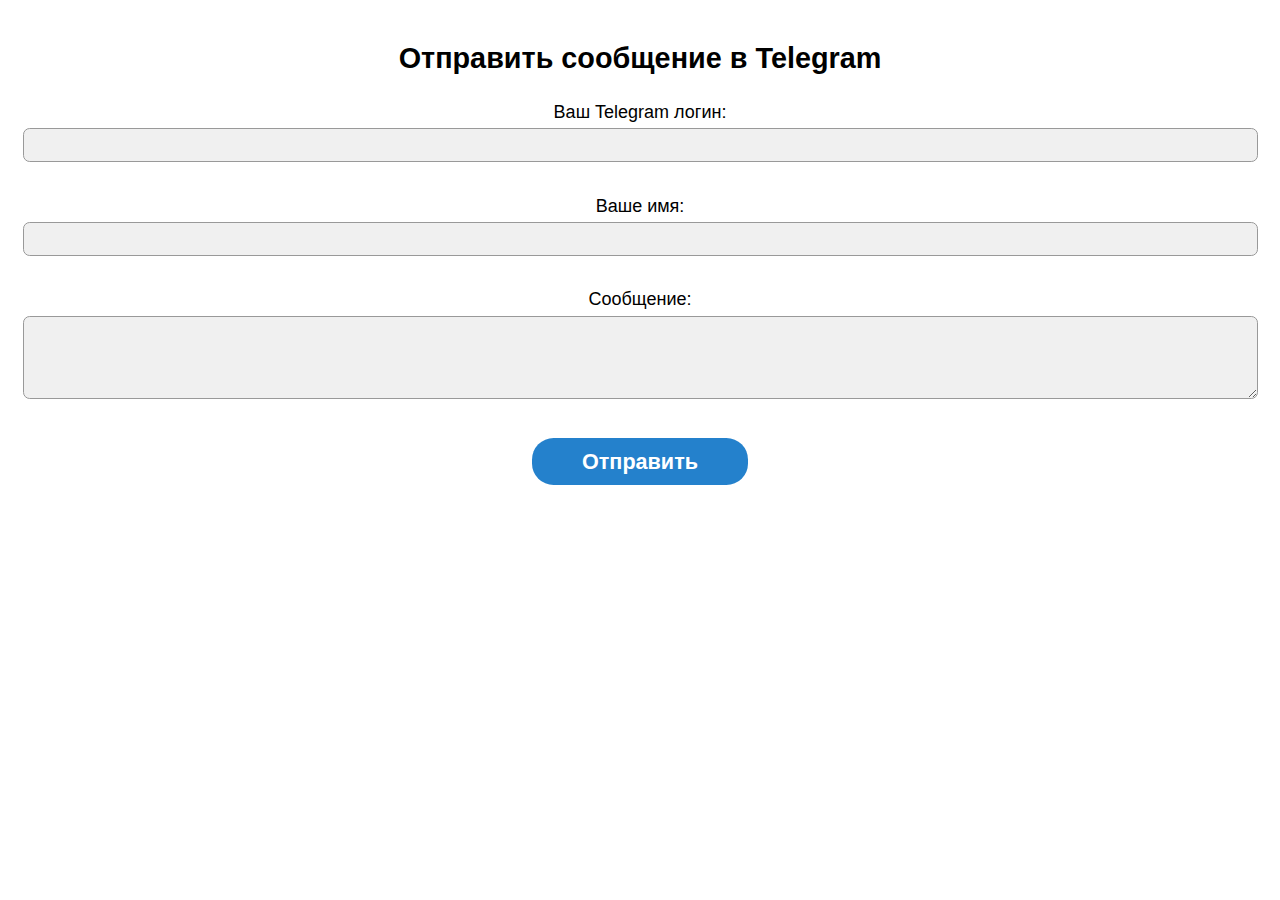
<file: formBLANKserverless.html>
<!DOCTYPE html>
<html lang="ru">
<head>
    <meta charset="UTF-8">
    <meta name="viewport" content="width=device-width, initial-scale=1.0">
    <title>Telegram Web App - Форма</title>
    <script src="https://telegram.org/js/telegram-web-app.js"></script>
    <link rel="stylesheet" href="styles.css"> <!-- Подключение стилей -->
    <script>
        document.addEventListener('DOMContentLoaded', function () {
            let tg = window.Telegram.WebApp;
            console.log('Telegram WebApp:', tg);
            const userData = tg.initDataUnsafe;
            console.log('Данные пользователя:', userData);

            // Подставляем данные пользователя в форму
            if (userData && userData.user) {
                const username = userData.user.username;
                const firstName = userData.user.first_name;
                const lastName = userData.user.last_name;
                const phoneNumber = userData.user.phone_number || 'Не доступен';

                if (username) document.getElementById('username').value = username;
                if (firstName) document.getElementById('firstName').value = firstName;
                if (lastName) document.getElementById('lastName').value = lastName;
                if (phoneNumber) document.getElementById('phoneNumber').value = phoneNumber;
            }

            // Обработчик отправки формы
            document.getElementById('telegramForm').onsubmit = async function(event) {
                event.preventDefault();
                const formData = new FormData(this);
                const data = {
                    username: formData.get('username'),
                    firstName: formData.get('firstName'),
                    message: formData.get('message')
                };

                try {
                    const response = await fetch('https://functions.yandexcloud.net/d4eno726s7f0too863f7', {
                        method: 'POST',
                        headers: { 'Content-Type': 'application/json' },
                        body: JSON.stringify(data)
                    });

                    const result = await response.json();
                    if (response.ok) {
                        alert('Сообщение отправлено успешно');
                    } else {
                        alert('Ошибка: ' + result.error);
                    }
                } catch (error) {
                    alert('Ошибка отправки: ' + error.message);
                }
            };
        });
    </script>
</head>
<body>
    <h1>Отправить сообщение в Telegram</h1>

    <form id="telegramForm">
        <label for="username">Ваш Telegram логин:</label>
        <input type="text" id="username" name="username" required><br><br>

        <label for="firstName">Ваше имя:</label>
        <input type="text" id="firstName" name="firstName" required><br><br>

        <!-- Убрали фамилию и номер телефона -->
        <!-- <label for="lastName">Ваша фамилия:</label>
        <input type="text" id="lastName" name="lastName"><br><br>

        <label for="phoneNumber">Ваш номер телефона:</label>
        <input type="text" id="phoneNumber" name="phoneNumber"><br><br> -->

        <label for="message">Сообщение:</label>
        <textarea id="message" name="message" required></textarea><br><br>

        <button type="submit">Отправить</button>
    </form>
</body>
</html>
</file>
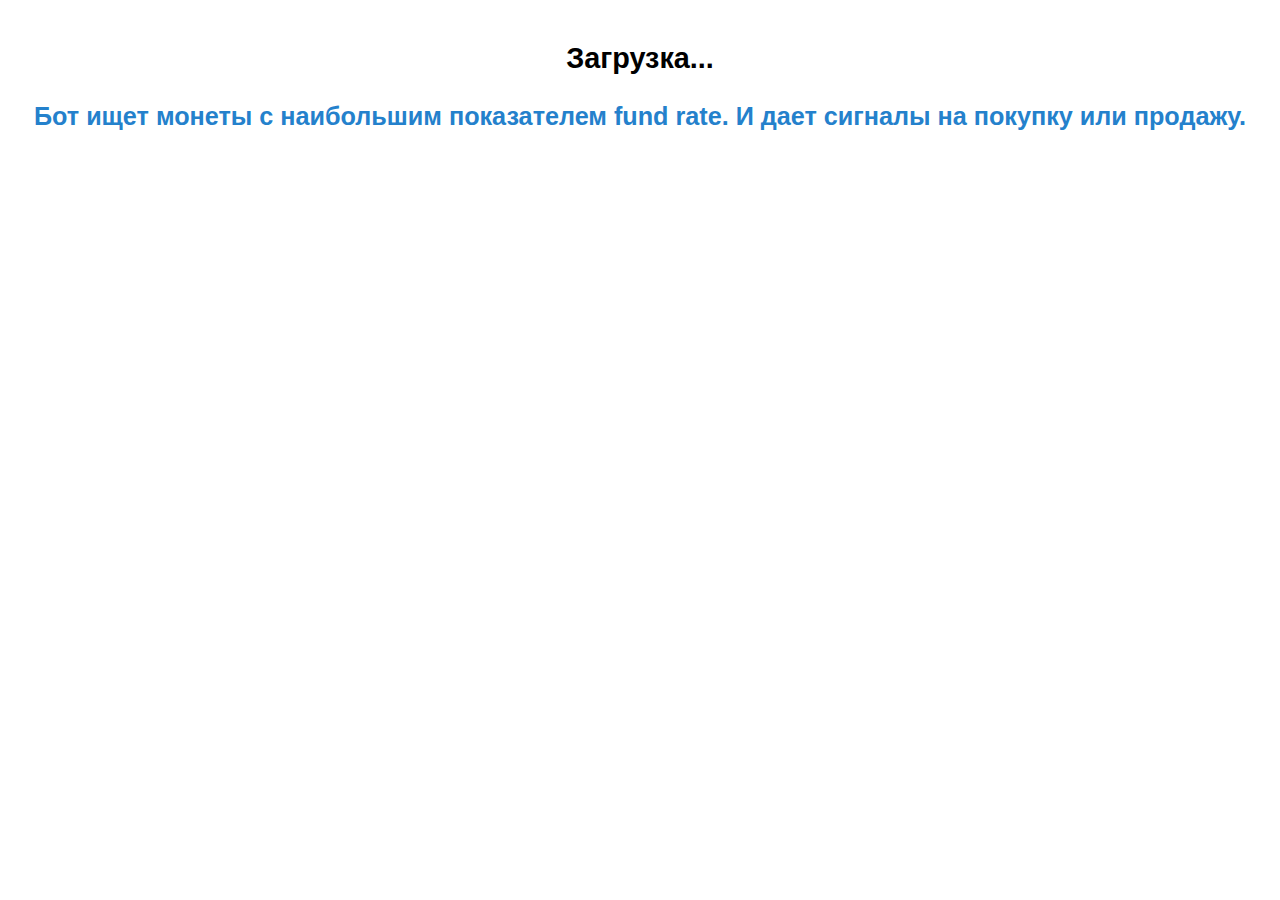
<file: fundrate.html>
<!DOCTYPE html>
<html lang="ru">
<head>
    <meta charset="UTF-8">
    <meta name="viewport" content="width=device-width, initial-scale=1.0">
    <script src="https://telegram.org/js/telegram-web-app.js"></script>
    <link rel="stylesheet" href="styles.css">
    <title>Финансовые сигналы</title>
    <style>
        .signal {
            border: 1px solid #ccc;
            padding: 15px;
            margin-bottom: 20px;
            border-radius: 5px;
            box-shadow: 0 0 10px rgba(0, 0, 0, 0.1);
        }
        .signal .title {
            font-size: 20px;
            font-weight: bold;
        }
        .signal .funding-rate {
            font-size: 18px;
        }
        .signal .price {
            font-size: 16px;
            margin-top: 10px;
        }
        .signal .advice {
            font-size: 16px;
            font-weight: bold;
        }
        .short-advice {
            color: red;
        }
        .long-advice {
            color: green;
        }
        #get-signals-btn, .category-btn {
            padding: 10px 20px;
            font-size: 16px;
            background-color: #4CAF50;
            color: white;
            border: none;
            border-radius: 5px;
            cursor: pointer;
            margin: 20px 10px;
            transition: background-color 3s ease;
        }
        #get-signals-btn:disabled, .category-btn:disabled {
            background-color: #ddd;
            cursor: not-allowed;
        }
        /* Анимация загрузки */
        .loading {
            text-align: center;
            font-size: 18px;
            color: #4CAF50;
        }
        .spinner {
            border: 4px solid #f3f3f3;
            border-top: 4px solid #4CAF50;
            border-radius: 50%;
            width: 30px;
            height: 30px;
            animation: spin 2s linear infinite;
            display: inline-block;
            margin-top: 10px;
        }

        @keyframes spin {
            0% { transform: rotate(0deg); }
            100% { transform: rotate(360deg); }
        }

        /* Скрыть кнопки и блоки во время загрузки */
        .hidden {
            display: none;
        }

        /* Плавное появление кнопок */
        .fade-in {
            opacity: 0;
            transition: opacity 1.5s ease-in-out;
        }
        .fade-in.visible {
            opacity: 1;
        }

        /* Плавное появление и исчезновение блока с сигналами */
        .fade-container {
            opacity: 0;
            transition: opacity 1.5s ease-in-out;
            visibility: hidden;
        }
        .fade-container.visible {
            opacity: 1;
            visibility: visible;
        }

        /* Плавное скрытие блока сигналов перед загрузкой */
        .fade-out {
            opacity: 0;
            visibility: hidden;
            transition: opacity 1.5s ease-in-out, visibility 0s 1.5s;
        }

        /* Стили для блоков с сигналами и кнопками */
        #signals-container {
            margin-top: 20px;
        }

        #buttons-container {
            margin-top: 20px;
        }
    </style>
</head>
<body>

    <h1 id="user-name">Загрузка...</h1>
    <h2>Бот ищет монеты с наибольшим показателем fund rate. И дает сигналы на покупку или продажу.</h2>

    <!-- Блок для отображения сигнала и анимации загрузки -->
    <div id="signals-container" class="fade-container"></div>

    <!-- Блок с индикатором загрузки -->
    <div id="loading-container" class="hidden">
        <div class="loading">
            Загрузка сигналов...
            <div class="spinner"></div>
        </div>
    </div>

    <!-- Кнопки выбора категории -->
    <div id="buttons-container" class="fade-in">
        <button class="category-btn" id="largeCapBtn">Топ 10 монет</button>
        <button class="category-btn" id="midCapBtn">Средняя капитализация</button>
        <button class="category-btn" id="smallCapBtn">Монеты с 30 по 99</button>
    </div>

    <script>
        // Функция для получения имени пользователя из Telegram

        const tg = window.Telegram.WebApp;

        function detectUser() {
            if (tg.initDataUnsafe && tg.initDataUnsafe.user) {
                return tg.initDataUnsafe.user.username;
            } else {
                return "Гость";
            }
        }
        const WhoskSignalLogin = detectUser();

        function setUsername() {

            if (tg.initDataUnsafe && tg.initDataUnsafe.user) {
                const user = tg.initDataUnsafe.user;
                const FirstName = user.first_name || "Неизвестный пользователь";

                const userNameElement = document.getElementById('user-name');
                userNameElement.textContent = `${FirstName} , хочешь получить сигналы на основе fund rate?`;
            } else {
                const userNameElement = document.getElementById('user-name');
                userNameElement.textContent = `Неизвестный пользователь, хочешь получить сигналы на основе fund rate?`;
            }
        }
        // Функция для получения сигналов с API
        async function fetchSignals(category) {
            try {
                 
                const response = await fetch(`https://functions.yandexcloud.net/d4eqm47pjutco6k0d404?category=${category}&WhoskSignalLogin=${WhoskSignalLogin}`);
                const data = await response.json();
                if (data && data.data) {
                    displaySignals(data.data);
                } else {
                    alert('Нет данных для отображения');
                }
            } catch (error) {
                console.error('Ошибка при загрузке данных:', error);
                alert('Ошибка при загрузке данных. Пожалуйста, попробуйте снова позже.');
            }
        }

        // Функция для отображения сигналов
        function displaySignals(signals) {
            const container = document.getElementById('signals-container');
            container.innerHTML = '';  // Очищаем контейнер перед добавлением нового сигнала

            signals.forEach(signal => {
                const signalElement = document.createElement('div');
                signalElement.classList.add('signal');

                const signalTitle = document.createElement('div');
                signalTitle.classList.add('title');
                signalTitle.textContent = `${signal.symbol}`;

                const priceElement = document.createElement('div');
                priceElement.classList.add('price');
                priceElement.textContent = `Цена: $${signal.price.toFixed(2)}`;

                const fundingRateElement = document.createElement('div');
                fundingRateElement.classList.add('funding-rate');
                fundingRateElement.textContent = `FUND RATE: ${signal.fundingRate.toFixed(4)}`;

                const adviceElement = document.createElement('div');
                adviceElement.classList.add('advice');

                if (signal.fundingRate > 0) {
                    adviceElement.textContent = "Fund Rate положительный, ставим на Short";
                    adviceElement.classList.add('short-advice');
                } else {
                    adviceElement.textContent = "Fund Rate отрицательный, ставим на Long";
                    adviceElement.classList.add('long-advice');
                }

                signalElement.appendChild(signalTitle);
                signalElement.appendChild(priceElement);
                signalElement.appendChild(fundingRateElement);
                signalElement.appendChild(adviceElement);

                container.appendChild(signalElement);
            });

            // Плавно отображаем контейнер с сигналами
            container.classList.add('visible');

            // Плавно показываем кнопки после загрузки
            const buttonsContainer = document.getElementById('buttons-container');
            buttonsContainer.classList.add('visible');
            document.getElementById('loading-container').classList.add('hidden');

            // Включаем кнопки
            enableButtons();
            
        }

        // Включаем кнопки после получения сигналов
        function enableButtons() {
            const buttons = document.querySelectorAll('.category-btn');
            buttons.forEach(button => button.disabled = false);
        }

        // Функция для получения сигналов по категории
        async function getSignalsByCategory(category) {
            const buttons = document.querySelectorAll('.category-btn');
            const loadingContainer = document.getElementById('loading-container');
            const buttonsContainer = document.getElementById('buttons-container');
            const signalsContainer = document.getElementById('signals-container');

           
                  // После того как блок сигналов исчезнет, показываем загрузку

                loadingContainer.classList.remove('hidden'); // Показываем индикатор загрузки
                buttonsContainer.classList.remove('visible'); // Скрываем кнопки
                buttons.forEach(button => button.disabled = true); // Отключаем кнопки
                signalsContainer.classList.remove('visible');

              
            // Загружаем данные и отображаем их
            await fetchSignals(category);


        }

        // Слушатели событий для кнопок
        document.getElementById('largeCapBtn').addEventListener('click', () => getSignalsByCategory('largeCap'));
        document.getElementById('midCapBtn').addEventListener('click', () => getSignalsByCategory('midCap'));
        document.getElementById('smallCapBtn').addEventListener('click', () => getSignalsByCategory('smallCap'));

        // Расширение окна при загрузке страницы
        window.onload = function() {
            setUsername(); // Устанавливаем имя пользователя
            tg.expand();  // Расширяем окно при открытии

        const buttonsContainer = document.getElementById('buttons-container');
        buttonsContainer.classList.add('visible');
         
        }
    </script>

</body>
</html>
</file>
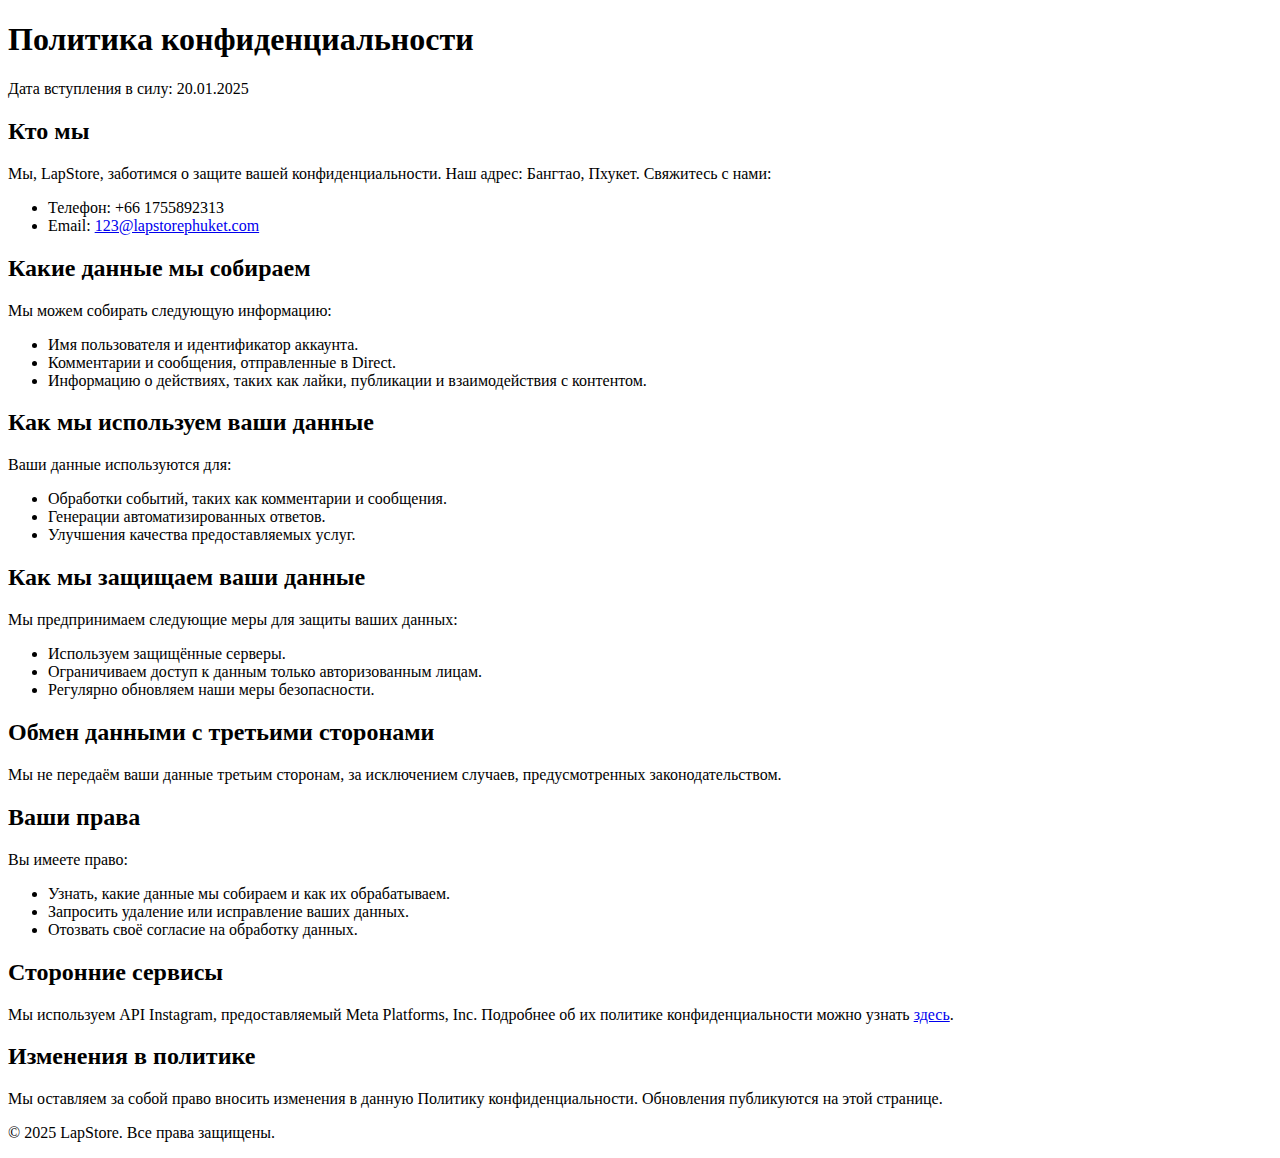
<file: policy.html>
<!DOCTYPE html>
<html lang="ru">
<head>
    <meta charset="UTF-8">
    <meta name="viewport" content="width=device-width, initial-scale=1.0">
    <title>Политика конфиденциальности | LapStore</title>
</head>
<body>
    <header>
        <h1>Политика конфиденциальности</h1>
        <p>Дата вступления в силу: 20.01.2025</p>
    </header>
    <main>
        <section>
            <h2>Кто мы</h2>
            <p>Мы, LapStore, заботимся о защите вашей конфиденциальности. Наш адрес: Бангтао, Пхукет. Свяжитесь с нами:</p>
            <ul>
                <li>Телефон: +66 1755892313</li>
                <li>Email: <a href="mailto:123@lapstorephuket.com">123@lapstorephuket.com</a></li>
            </ul>
        </section>

        <section>
            <h2>Какие данные мы собираем</h2>
            <p>Мы можем собирать следующую информацию:</p>
            <ul>
                <li>Имя пользователя и идентификатор аккаунта.</li>
                <li>Комментарии и сообщения, отправленные в Direct.</li>
                <li>Информацию о действиях, таких как лайки, публикации и взаимодействия с контентом.</li>
            </ul>
        </section>

        <section>
            <h2>Как мы используем ваши данные</h2>
            <p>Ваши данные используются для:</p>
            <ul>
                <li>Обработки событий, таких как комментарии и сообщения.</li>
                <li>Генерации автоматизированных ответов.</li>
                <li>Улучшения качества предоставляемых услуг.</li>
            </ul>
        </section>

        <section>
            <h2>Как мы защищаем ваши данные</h2>
            <p>Мы предпринимаем следующие меры для защиты ваших данных:</p>
            <ul>
                <li>Используем защищённые серверы.</li>
                <li>Ограничиваем доступ к данным только авторизованным лицам.</li>
                <li>Регулярно обновляем наши меры безопасности.</li>
            </ul>
        </section>

        <section>
            <h2>Обмен данными с третьими сторонами</h2>
            <p>Мы не передаём ваши данные третьим сторонам, за исключением случаев, предусмотренных законодательством.</p>
        </section>

        <section>
            <h2>Ваши права</h2>
            <p>Вы имеете право:</p>
            <ul>
                <li>Узнать, какие данные мы собираем и как их обрабатываем.</li>
                <li>Запросить удаление или исправление ваших данных.</li>
                <li>Отозвать своё согласие на обработку данных.</li>
            </ul>
        </section>

        <section>
            <h2>Сторонние сервисы</h2>
            <p>Мы используем API Instagram, предоставляемый Meta Platforms, Inc. Подробнее об их политике конфиденциальности можно узнать <a href="https://www.facebook.com/policy.php" target="_blank">здесь</a>.</p>
        </section>

        <section>
            <h2>Изменения в политике</h2>
            <p>Мы оставляем за собой право вносить изменения в данную Политику конфиденциальности. Обновления публикуются на этой странице.</p>
        </section>
    </main>
    <footer>
        <p>&copy; 2025 LapStore. Все права защищены.</p>
    </footer>
</body>
</html>
</file>
<file: styles.css>
body {
    font-family: -apple-system, BlinkMacSystemFont, 'Segoe UI', Roboto, Helvetica, Arial, sans-serif, 'Apple Color Emoji', 'Segoe UI Emoji', 'Segoe UI Symbol';
    margin: 0;
    padding: 1.25em;
    background-color: var(--tg-theme-bg-color, #fff);
    color: var(--tg-theme-text-color, #000);
    font-size: 18px; text-align: center;
}

header {
    display: flex;
    justify-content: space-between;
    align-items: center;
    margin-bottom: 2em;
}

.logo {
    font-weight: bold;
    font-size: 1.5em;  /* 24px */
    color: var(--tg-theme-link-color, #2481cc);
}

a, .back-link {
    color: var(--tg-theme-link-color, #2481cc);
    text-decoration: none;
}

.back-link {
    display: none;
}

.panel {
    display: none;
}

h1 {
    font-size: 1.6em; 
    margin-bottom: 0.938em;
    color: var(--tg-theme-text-color, #000);
}

h2 {
    font-size: 1.4em;  /* 18px */
    margin-bottom: 0.938em;
    color: var(--tg-theme-link-color, #2481cc);
    font-weight: bold;
}

h2.hint {
    color: var(--tg-theme-hint-color, #999);
}

h2.price { font-weight: bold;}

h3 {
    font-size: 1.2em;  /* 20px */
    margin-bottom: 0.625em;
    font-weight: bold;
}

p {
    font-size: 1.2em;
    line-height: 1.5;
    color: var(--tg-theme-text-color, #000);
}

button {
    background-color: var(--tg-theme-button-color, #2481cc); /* Цвет фона */
    color: var(--tg-theme-button-text-color, #ffffff); /* Цвет текста */
    border: none;
    margin: 0 auto;
    border-radius: 1em;
    padding: 0.5em 1em;
    font-size: 1.2em;
    font-weight: bold;
    cursor: pointer;
    max-width: 100%;
    min-width: 10em;  /* 200px */
    transition: opacity 0.2s;

    /* Обводка текста с использованием text-shadow */
    text-shadow: 1px 1px 1px rgba(var(--tg-theme-bg-color-rgb), 0.5), 
    -1px -1px 1px rgba(var(--tg-theme-bg-color-rgb), 0.5),
    1px -1px 1px rgba(var(--tg-theme-bg-color-rgb), 0.5), 
    -1px 1px 1px rgba(var(--tg-theme-bg-color-rgb), 0.5);
}


button:disabled {
    opacity: 0.7;
    cursor: not-allowed;
}

button:hover:not(:disabled) {
    opacity: 0.9;
}

.form-panel {
    background-color: var(--tg-theme-bg-color, #fff);
    padding: 1.25em;
    border-radius: 0.625em;
}

form {
    margin-top: 1.25em;
}

label {
    display: block;
    margin-bottom: 0.313em;
    color: var(--tg-theme-text-color, #000);
}

input[type="text"],
textarea {
    width: 100%;
    padding: 0.625em;
    margin-bottom: 0.938em;
    border: 1px solid var(--tg-theme-hint-color, #999);
    border-radius: 0.5em;
    background-color: var(--tg-theme-secondary-bg-color, #f0f0f0);
    color: var(--tg-theme-text-color, #000);
    box-sizing: border-box;
}

textarea {
    height: 6.25em;  /* 100px */
    resize: vertical;
}

.hint {
    color: var(--tg-theme-hint-color, #999);
    font-size: 0.875em;  /* 14px */
    margin-top: -0.625em;
    margin-bottom: 0.938em;
}

.success {
    color: #4CAF50;
}

.error {
    color: #f44336;
}

button.div1,
button.div2,
button.div3,
button.div4,
button.div5,
button.div6,
button.div7,
button.div8,
button.div9,
button.div10 {
    background-color: var(--tg-theme-button-color, #2481cc);
}

button.purchase {
    background-color: var(--tg-theme-button-color, #2481cc);
}

button.form {
    background-color: var(--tg-theme-button-color, #2481cc);
}


/* Стиль для параграфа с большим эмодзи слева */
p.emoji {
    display: flex;
    align-items: center;
    gap: 0;
    text-align: left;
}

p.emoji .emoji {
    font-size: 3.5em;
    line-height: 1;
    padding: 0 0.5em;
}
</file>
